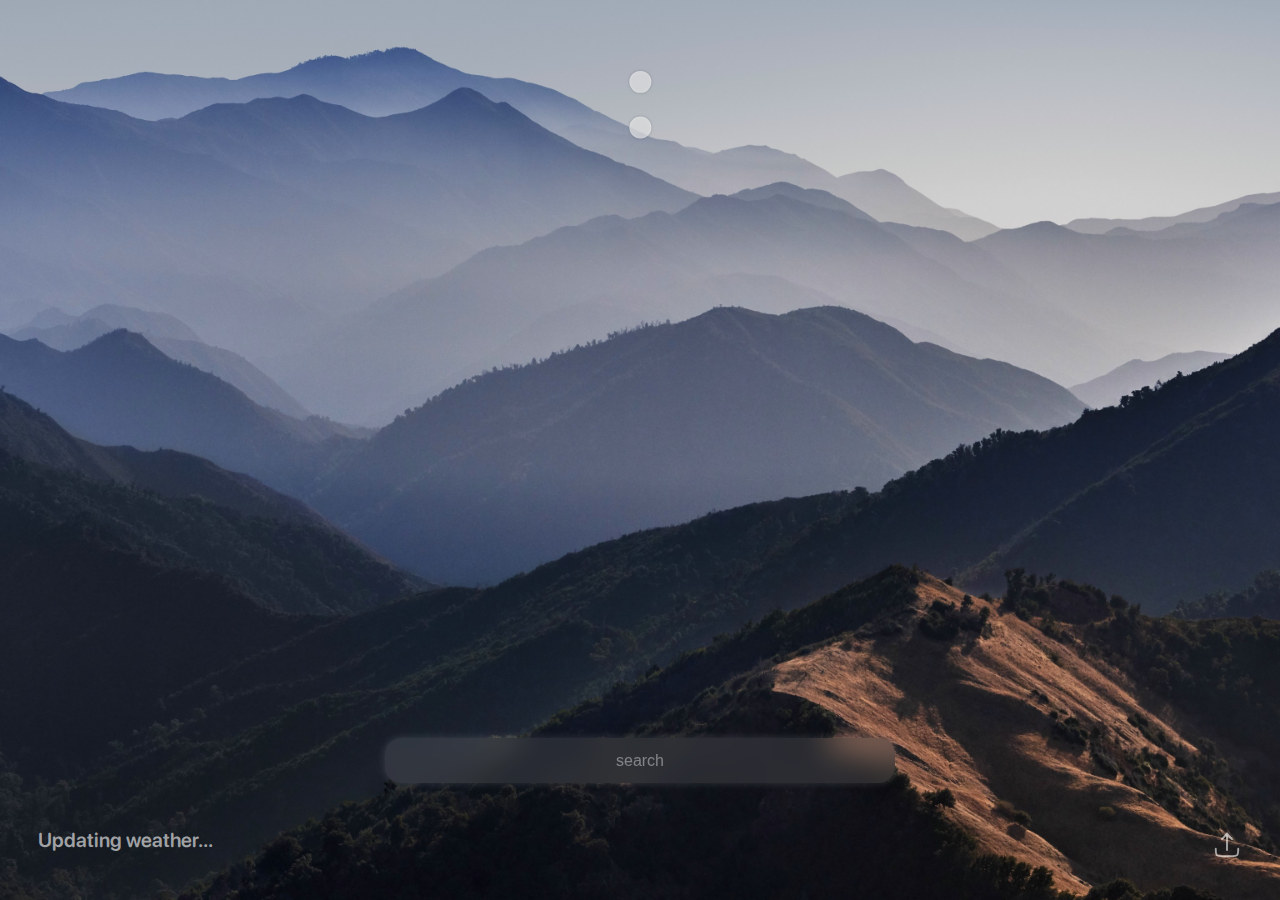
<file: index.html>
<!DOCTYPE html>
<html>

<head>
  <link rel="icon" href="./src/fav.png" type="image/x-icon">
  <title>Home</title>
  <link rel="stylesheet" type="text/css" href="style.css">
</head>

<body>
  <div class="main">

    <div class="content">
      <div class="date-time">
        <h3 id="date"></h3>
        <div class="time">
          <span id="hours"></span>
          <span id="colon">:</span>
          <span id="minutes"></span>
        </div>
      </div>


      <div id="search-container">
        <div class="contentg">
          <div class="floatg">
            <h3 id="greeting" class="greeting"></h3>
          </div>
        </div>
        <input type="text" id="search-input" placeholder="search">
        <button class="button" id="search-button"><img src="./src/search.svg"></button>
      </div>
    </div>

    <div class="contentweather">
      <div class="float">
        <div class="weather">
          <h4 id="description" class="weather">Updating weather...</h4>
          <h4 id="temperature" class="weather"></h4>
        </div>
      </div>
      <input type="file" id="imageUpload" style="display: none" />
      <img id="uploadButton" alt="Upload your background" src="./src/up.svg" title="Upload your background" />
    </div>
  </div>
  <script src="script.js"></script>
</body>

</html>
</file>
<file: style.css>
@font-face {
    font-family: 'Apple-Stencil';
    src: url('./font/SF\ Pro\ -\ Semibold\ Stencil.otf');
}

@font-face {
    font-family: 'Apple-Rounded';
    src: url('./font/SF\ Pro\ -\ Semibold\ Rounded.otf');
}

@font-face {
    font-family: 'Apple-Rails';
    src: url('./font/SF\ Pro\ -\ Semibold\ Rails.otf');
}

body,
html {
    height: 100vh;
    width: 100vw;
    margin: 0;
    background-image: url("./src/bg2.jpg");
    background-color: #cccccc;
    background-position: center;
    background-repeat: no-repeat;
    background-size: cover;
    display: flex;
    justify-content: center;
    align-items: center;
}

.main {
    display: flex;
    flex-direction: column;
    width: 100vw;
    height: 90vh;

    -webkit-touch-callout: none;
    /* iOS Safari */
    -webkit-user-select: none;
    /* Safari */
    -khtml-user-select: none;
    /* Konqueror HTML */
    -moz-user-select: none;
    /* Old versions of Firefox */
    -ms-user-select: none;
    /* Internet Explorer/Edge */
    user-select: none;
    /* Non-prefixed version, currently supported by Chrome, Edge, Opera, and Firefox */
}

#search-container {
    display: flex;
    flex-direction: column;
    align-items: center;
    text-align: center;
    gap: 30px;
    padding-bottom: 5vh;
}

#search-input {
    font-size: 16px;
    width: 30rem;
    border: none;
    height: 35px;
    background: rgba(255, 255, 255, 0.1);
    border-radius: 16px;
    box-shadow: 0 4px 30px rgba(0, 0, 0, 0.1);
    backdrop-filter: blur(13.7px);
    -webkit-backdrop-filter: blur(13.7px);
    color: rgba(255, 255, 255, 0.85);
    text-align: center;
    padding: 5px 15px;

    box-shadow: 0px 0px 8px 0px rgba(255, 255, 255, 0.15);
    -webkit-box-shadow: 0px 0px 8px 0px rgba(255, 255, 255, 0.15);
    -moz-box-shadow: 0px 0px 8px 0px rgba(255, 255, 255, 0.15);
    transition: background-color 0.05s ease-in-out;

}

@media screen and (max-width: 600px) {
    #search-input {
        width: 20rem;
    }
}

#search-input::placeholder {
    color: rgba(255, 255, 255, 0.4);
}

#search-input:focus::placeholder {
    color: transparent;
}


#search-input:hover {
    background: rgba(0, 0, 0, 0.21);
    border-radius: 16px;
    backdrop-filter: blur(13.7px);
    -webkit-backdrop-filter: blur(13.7px);
    box-shadow: 0px 0px 8px 0px rgba(0, 0, 0, 0.2);
    -webkit-box-shadow: 0px 0px 8px 0px rgba(0, 0, 0, 0.2);
    -moz-box-shadow: 0px 0px 8px 0px rgba(0, 0, 0, 0.2);
}

#search-input:focus {
    background: rgba(0, 0, 0, 0.21);
    border-radius: 16px;
    backdrop-filter: blur(13.7px);
    -webkit-backdrop-filter: blur(13.7px);
    box-shadow: 0px 0px 8px 0px rgba(0, 0, 0, 0.2);
    -webkit-box-shadow: 0px 0px 8px 0px rgba(0, 0, 0, 0.2);
    -moz-box-shadow: 0px 0px 8px 0px rgba(0, 0, 0, 0.2);
}

.button {
    display: none;
}

#search-button {
    height: 45px;
    width: 45px;
    padding: 0;
    background-color: rgba(255, 255, 255, 0.15);
    color: rgba(255, 255, 255, 0.85);
    border: none;
    border-radius: 25px;
    transition: all 0.15s ease-in-out;
}

#search-button:hover {
    background-color: rgba(0, 0, 0, 0.3);
    color: rgba(255, 255, 255, 0.85);
    cursor: pointer;
}

#search-button img {
    height: 30px;
    width: 30px;
    opacity: 0.6;
}

.content {
    height: 87vh;
    display: flex;
    flex-direction: column;
    justify-content: space-between;
    align-items: center;
    gap: 10px;
}

.contentweather {
    display: flex;
    justify-content: space-between;
    flex-direction: row;
}

.date-time {
    color: rgba(255, 255, 255, 0.6);
    display: flex;
    flex-direction: column;
    justify-content: center;
    align-items: center;
}

.date-time .time {
    font-family: Apple-Stencil, sans-serif;
    font-weight: 700;
    font-size: 8rem;
    padding-top: 10px;
    margin: 0;
    display: flex;
    gap: 15px;
    text-shadow: 0px 0px 3px rgba(0, 0, 0, 0.2);
}


.date-time h3 {
    font-family: Apple-Rounded, sans-serif;
    font-weight: 500;
    font-size: 1.5rem;
    margin: 0;
    text-shadow: 0px 0px 3px rgba(0, 0, 0, 0.2);
}

div.panel {
    display: inline-block;
}

div.right-panel {
    position: absolute;
    float: right;
    top: 0;
    margin-top: 35px;
    padding-left: 10px;
}

.float {
    padding-left: 3vw;
    align-items: left;
    color: rgba(255, 255, 255, 0.6);
}

.weather {
    align-self: flex-start;
    margin-top: auto;
    color: rgba(255, 255, 255, 0.6);
    display: inline;
    width: fit-content;
}

.weather h4 {
    font-family: Apple-Rounded, sans-serif;
    font-weight: 500;
    font-size: 1.25rem;
    margin: 0;
}

.contentg {
    display: flex;
    flex-direction: column;
}

.floatg {
    color: rgba(255, 255, 255, 0.6);
}

#greeting {
    text-shadow: 0px 0px 3px rgba(0, 0, 0, 0.2);
    color: rgba(255, 255, 255, 0.6);
    font-family: Apple-Rounded, sans-serif;
    font-size: 1.5rem;
    margin: 0;
}

#uploadButton {
    position: absolute;
    bottom: 40px;
    right: 0;
    width: 30px;
    height: 30px;
    opacity: 0.6;
    padding-right: 3vw;
    transition: all 0.2s ease-in-out;
}

#uploadButton:hover {
    margin-right: -1px;
    margin-top: -2px;
    width: 32px;
    height: 32px;
    opacity: 0.8;
}

#bookmarksList {
    margin: 0;
    padding: 0;
    display: flex;
    flex-direction: row;
    gap: 30px;
}

#bookmarksList div {
    display: flex;
    height: 100px;
    flex-direction: column;
    justify-content: space-between;
}

#bookmarksList div img {
    width: 50px;
    height: 50px;
    background: rgba(255, 255, 255, 0.1);
    border-radius: 50px;
    box-shadow: 0 4px 30px rgba(0, 0, 0, 0.1);
    backdrop-filter: blur(13.7px);
    -webkit-backdrop-filter: blur(13.7px);
    padding: 10px 10px;
}

#bookmarksList div a {
    font-family: Apple-Rounded, sans-serif;
    text-decoration: none;
    font-size: 1.2em;
    color: rgba(255, 255, 255, 0.7);
}
</file>
